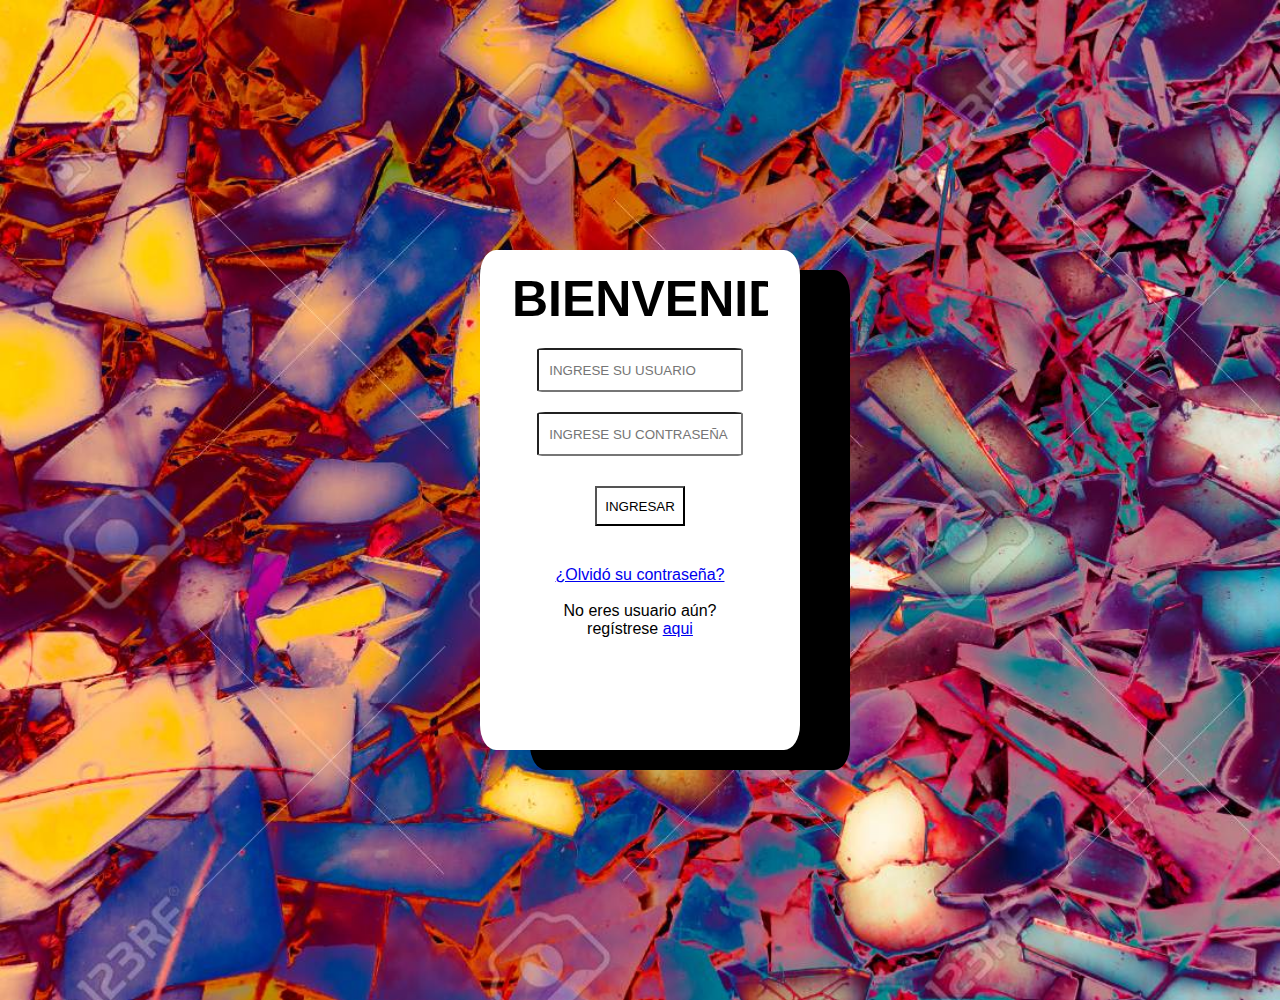
<file: html/LOGIN NOVITEÑO - copia/index.html>
<!DOCTYPE html>
<html lang="es">
<head>
    <meta charset="UTF-8">
    <meta name="viewport" content="width=device-width, initial-scale=1.0">
    <title>LOGIN</title>
    <link rel="stylesheet" href="./estilos/estilos.css">
</head>
<body>

    <section class="cont_log">
        <div class="msj_bn">
            <h1>BIENVENIDO</h1>
        </div>

        <div class="formulario">

            <input type="text" name="usuario" placeholder="INGRESE SU USUARIO">
            <input type="password" name="contraseña" placeholder="INGRESE SU CONTRASEÑA">

          <a href="index2.html"><button type="submit" title="Ingresar" name="Ingresar">INGRESAR</button></a>

            <div class="low_form">
                <a href="#">¿Olvidó su contraseña?</a>
                <br>
                <br>
                <p>No eres usuario aún? regístrese <a href="#">aqui</a></p>

            </div>
    
        </div>

    </section>



    


    
</body>
</html>
</file>
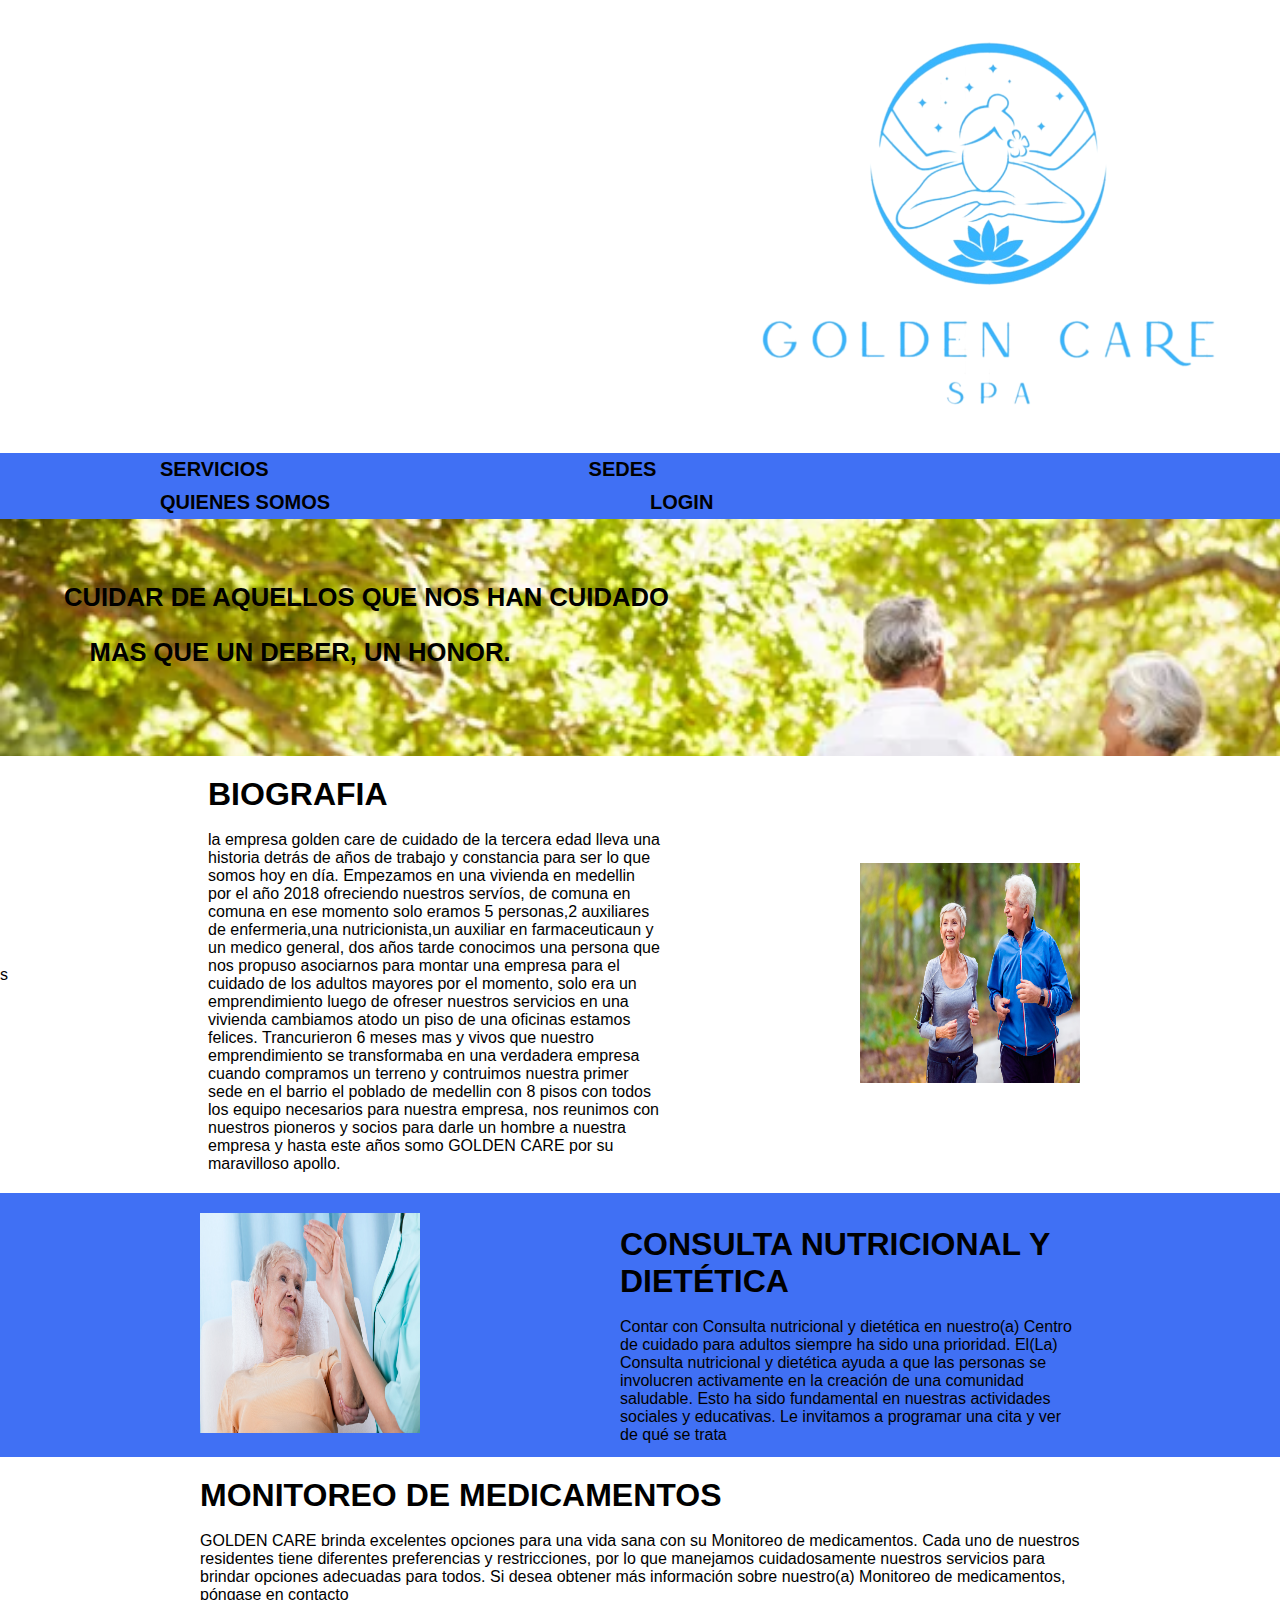
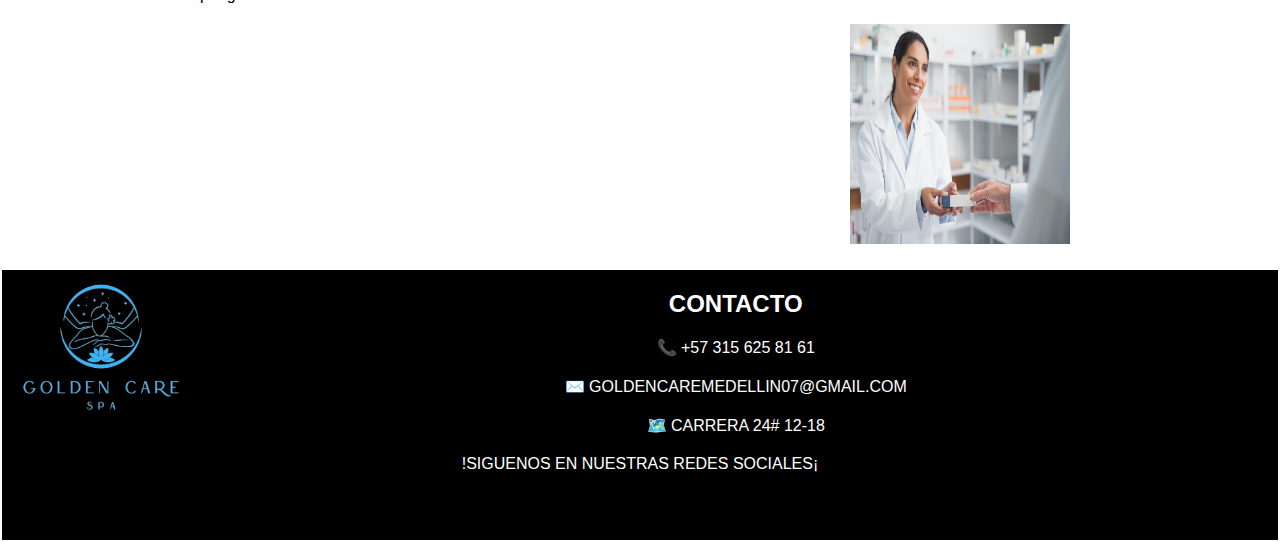
<file: html/golden care.html>
<!DOCTYPE html>
<html lang="es">

<head>
    <meta charset="UTF-8">
    <meta name="viewport" content="width=device-width, initial-scale=1.0">
    <title>GOLDEN CARE</title>
    <link rel="stylesheet" href="../estilos/estilo.css">

</head>

<body>
    <div id="contenedor">
        <div class="logo">
            <img src="../img/Golden logo.png" alt="imagen del logo" width="">
        </div>
        <div class="menu">
            <ul>
                <li><a href="./Tienda/index.html"><strong> SERVICIOS </strong></a></li>
                <li><a href="./ubicacion.html"> <strong> SEDES </strong> </a></li>
                <li><a href="quienes somos.html"> <strong> QUIENES SOMOS </strong> </a></li>
                <li><a href="./LOGIN NOVITEÑO - copia/index.html"> <strong> LOGIN </strong> </a></li>
            </ul>
        </div>
        <div class="banner">
            <h1> <strong> CUIDAR DE AQUELLOS QUE NOS HAN CUIDADO </strong></h1>
            <h2><strong> MAS QUE UN DEBER, UN HONOR. </strong></h2>
        </div>
    </div>


    <section class="vivienda-asistida">s

        <div class="parrafo">

            <h1>BIOGRAFIA</h1>
            <br <p>la empresa golden care de cuidado de la tercera edad lleva una historia detrás de años de trabajo y
            constancia para ser lo que somos hoy en día. Empezamos en una vivienda en medellin por el año 2018
            ofreciendo nuestros servíos, de comuna en comuna en ese momento solo eramos 5 personas,2 auxiliares de
            enfermeria,una nutricionista,un auxiliar en farmaceuticaun y un medico general, dos años tarde conocimos una
            persona que nos propuso asociarnos para montar una empresa para el cuidado de los adultos mayores por el
            momento, solo era un emprendimiento luego de ofreser nuestros servicios en una vivienda cambiamos atodo un
            piso de una oficinas estamos felices. Trancurieron 6 meses mas y vivos que nuestro emprendimiento se
            transformaba en una verdadera empresa cuando compramos un terreno y contruimos nuestra primer sede en el
            barrio el poblado de medellin con 8 pisos con todos los equipo necesarios para nuestra empresa, nos reunimos
            con nuestros pioneros y socios para darle un hombre a nuestra empresa y hasta este años somo GOLDEN CARE por
            su maravilloso apollo.</p>
            </p>
        </div>

        <div class="imagen">
            <img src="../img/01.png" alt="anciano" width="220px" height="220px">
        </div>
    </section>


    <section class="vivienda-asistida-2">

        <div class="imagen-2">
            <img src="../02.png" alt="anciano" width="220px" height="220px">
        </div>

        <div class="parrafo-2">

            <h1>CONSULTA NUTRICIONAL Y DIETÉTICA</h1>
            <br>
            <p>
                Contar con Consulta nutricional y dietética en nuestro(a) Centro de cuidado para adultos siempre ha sido
                una prioridad. El(La) Consulta nutricional y dietética ayuda a que las personas se involucren
                activamente en la creación de una comunidad saludable. Esto ha sido fundamental en nuestras actividades
                sociales y educativas. Le invitamos a programar una cita y ver de qué se trata</p>


        </div>
    </section>


    <section class="vivienda-asistida-3">

        <div class="parrafo-3">
            <H1>MONITOREO DE MEDICAMENTOS</H1>
            <br>
            <p>
                GOLDEN CARE brinda excelentes opciones para una vida sana con su Monitoreo de medicamentos. Cada uno de
                nuestros residentes tiene diferentes preferencias y restricciones, por lo que manejamos cuidadosamente
                nuestros servicios para brindar opciones adecuadas para todos. Si desea obtener más información sobre
                nuestro(a) Monitoreo de medicamentos, póngase en contacto</p>
        </div>

        <div class="imagen-3">
            <img src="../img/03.png" alt="drogas" width="220px" height="220px">
        </div>
    </section>


    <footer>

        <div class="caja1">

            <img src="../img/Golden logo.png" alt="logo" width="15%">

            <div class="contacto2">
                <div class="contacto">
                    <H2>CONTACTO</H2>
                    <P>📞 +57 315 625 81 61</P>
                    <P>✉️ GOLDENCAREMEDELLIN07@GMAIL.COM</P>
                    <P>🗺️ CARRERA 24# 12-18</P>

                </div>
            </div>
        </div>

        <div class="icons">

            <div class="siguenos">
                <p>!SIGUENOS EN NUESTRAS REDES SOCIALES¡</p>
            </div>
        </div>

    </footer>




</body>

</html>
</file>
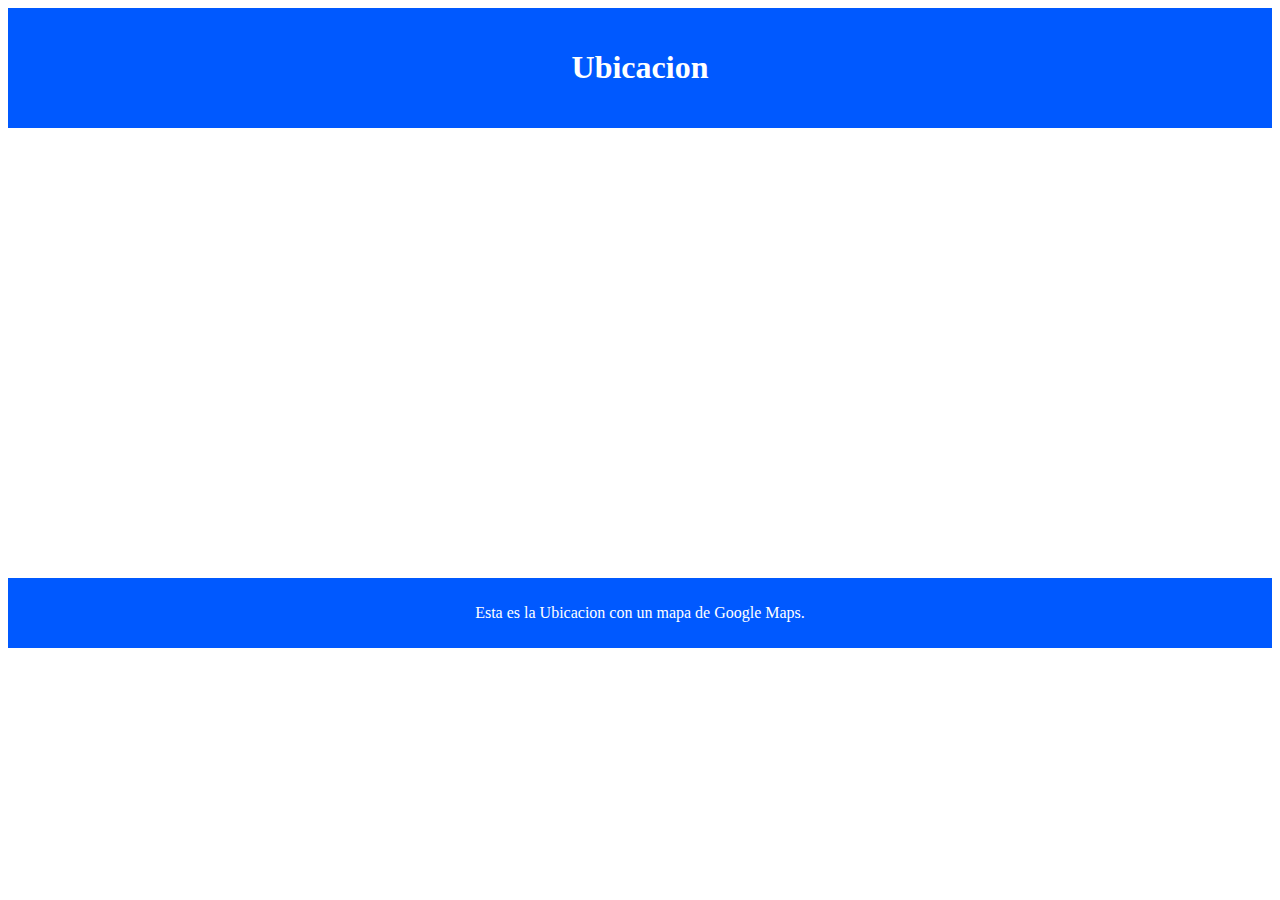
<file: html/ubicacion.html>
<!DOCTYPE html>
<html lang="es">
<head>
    <meta charset="UTF-8">
    <meta name="viewport" content="width=device-width, initial-scale=1.0">
    <title>Mi Página con Mapa de Google Maps</title>
    <style>
        /* Estilos para el encabezado */
        header {
            background-color: #0059ff;
            color: #fff;
            text-align: center;
            padding: 20px;
        }

        /* Estilos para el contenedor del mapa */
        #map-container {
            height: 450px;
            display: flex;
            justify-content: center;
            align-items: center;
        }

        /* Estilos para el mapa de Google Maps */
        #map {
            width: 600px;
            height: 450px;
        }

        /* Estilos para el pie de página */
        footer {
            background-color: #0059ff;
            color: #fff;
            text-align: center;
            padding: 10px;
        }
    </style>
</head>
<body>
    <!-- Encabezado de la página -->
    <header>
        <h1>Ubicacion </h1>
    </header>

    <!-- Contenedor del mapa centrado -->
    <div id="map-container">
        <!-- Mapa de Google Maps -->
        <iframe id="map" src="https://www.google.com/maps/embed?pb=!4v1696454111985!6m8!1m7!1soKSPn8_sc-N1sXM986__Qw!2m2!1d6.174143438781094!2d-75.59007364054057!3f190.73465782016248!4f5.1300153391129015!5f2.12664944194855" width="600" height="450" style="border:0;" allowfullscreen="" loading="lazy" referrerpolicy="no-referrer-when-downgrade"></iframe>
    </div>

    <!-- Pie de página -->
    <footer>
        <p>Esta es la Ubicacion con un mapa de Google Maps.</p>
</file>
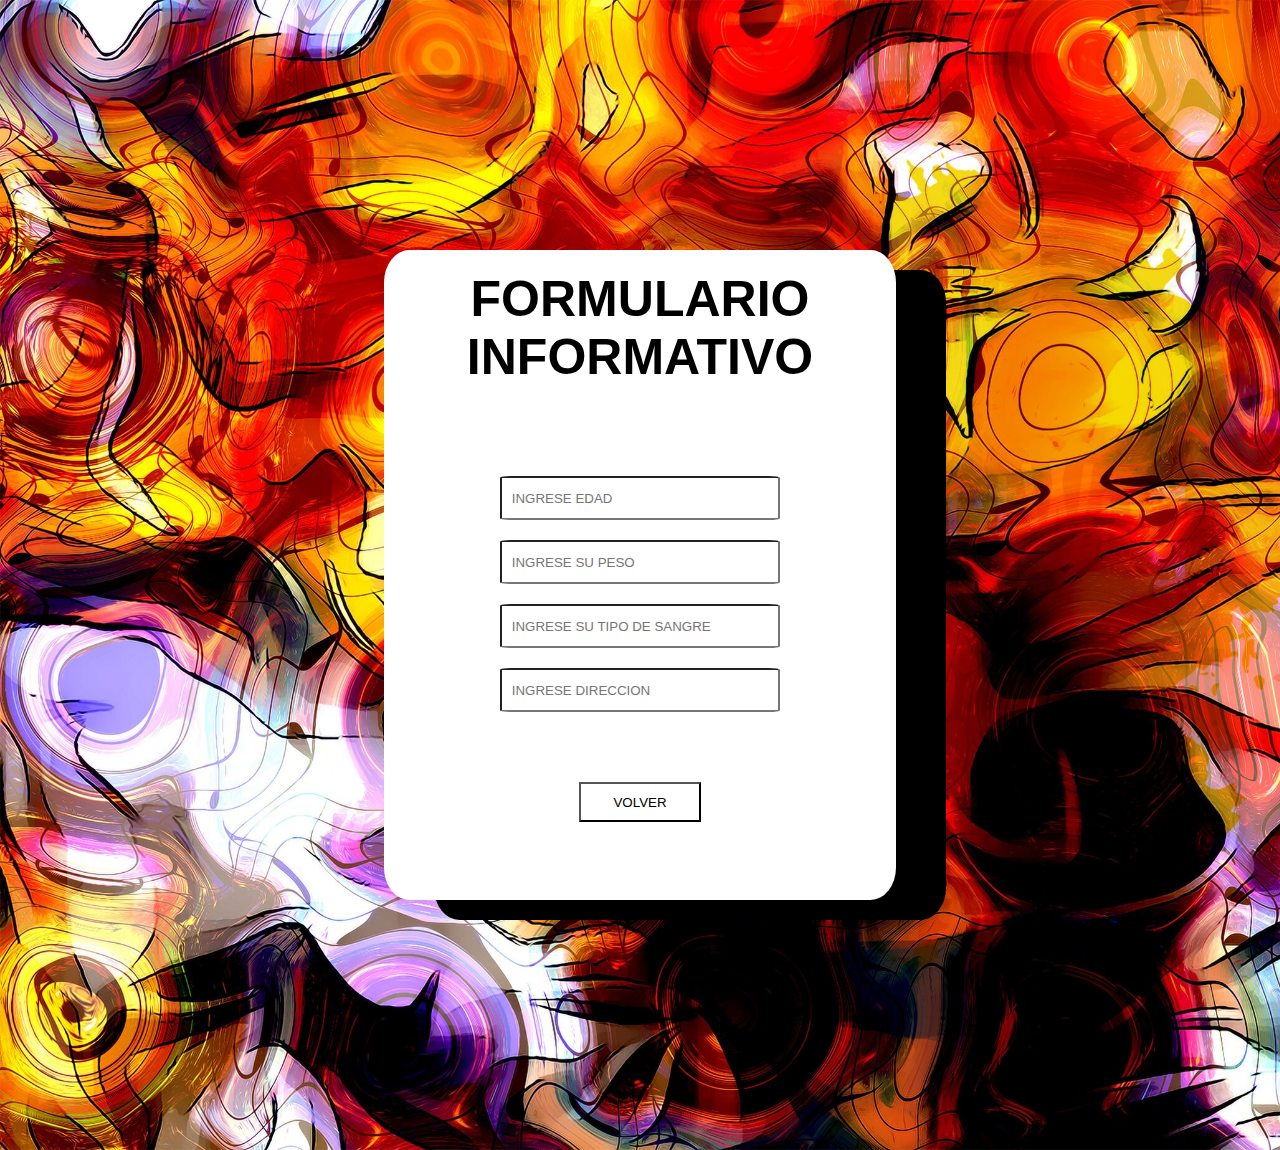
<file: html/LOGIN NOVITEÑO - copia/index2.html>
<!DOCTYPE html>
<html lang="es">
<head>
    <meta charset="UTF-8">
    <meta name="viewport" content="width=device-width, initial-scale=1.0">
    <title>FORMULARIO</title>
    <link rel="stylesheet" href="./estilos/styles2.css">
</head>
<body>

    <section class="cont_log">
    
        <h1 class="form">FORMULARIO INFORMATIVO</h1>

        <div class="formulario">

            <input type="number" name="EDAD" placeholder="INGRESE EDAD">
            <input type="number" name="USUARIO" placeholder="INGRESE SU PESO">
            <input type="text" name="SANGRE" placeholder="INGRESE SU TIPO DE SANGRE">
            <input type="text" name="DIRECCION" placeholder="INGRESE DIRECCION">
           



            <a href="index.html"><button class="volver" type="submit" title="Ingresar" name="VOLVER">VOLVER</button></a>
            
        </div>
    </section>



    


    
</body>
</html>
</file>
<file: html/LOGIN NOVITEÑO - copia/estilos/estilos.css>
* {
    margin: 0;
    padding: 0;
    font-family: 'Segoe UI', Tahoma, Geneva, Verdana, sans-serif;

}


body {

    background-image: url(../img/none1.png);

    background-size: cover;
}


.cont_log {
    width: 25%;
    height: 500px;
    margin: 250px auto;
    background-color: white;
    border-radius: 5%;
    box-shadow: 50px 20px;
    overflow: hidden;

}

.msj_bn {

    width: 80%;
    overflow: hidden;
    margin: 20px auto;
    text-align: center;



}

h1 {
    font-size: 50px;

}

.formulario {

    margin: 10px auto;

    width: 70%;
    height: 250px;
    text-align: center;


}

input {
    width: 90%;
    height: 40px;
    margin-bottom: 20px;
    border-radius: 4%;
    outline: none;
    text-indent: 10px;
}

input:focus {
    box-shadow: 5px 4px;
}

Button {
    margin-top: 10px;
    width: 40%;
    height: 40px;
    background-color: white;

}

Button:hover {
    background-color: black;
    color: white;
    cursor: pointer;
}


.low_form {
    margin-top: 40px;


}
</file>
<file: estilos/estilo.css>
* {
    padding: 0%;
    margin: 0%;
    font-family: Arial, Helvetica, sans-serif;
    text-decoration: none;
}




#contenedor {
    background-color: #4070f4;
    width: 100%;
    height: 100%;
    overflow: hidden;
}



.logo {
    height: auto;
    width: auto;
    background-color: white;
}

.logo img{
    margin-left: 700px;
}

.menu {
    width: auto;
    height: auto;
    background-color: #fff;
}

.menu ul li {
    list-style: none;
    float: left;
    padding: 0px 110px;
    margin: 5px 50px;
}

.menu ul li a {
    text-decoration: none;
    color: black;
    font-size: 20px;
    text-align: center;
}

.banner {
    background-image: url(../img/ancianos.jpg);
    background-repeat: no-repeat;
    background-size: cover;
    background-position: top;
    padding: 5%;
    overflow: hidden;
    float: left;
    width: 100%;
    margin: auto;
    color: black;
}

.banner h1 {
    margin: 0px;
    font-size: 2vw;
}

.banner h2 {
    padding: 2%;
    font-size: 2vw;
}

.vivienda-asistida {
    background-color: #fff;
    display: flex;
    justify-content: space-around;
    align-items: center;
    color: black;
}


.parrafo {
    margin-right: 200px;
    margin-left: 200px;
    margin-top: 20px;
    margin-bottom: 20px;
}

.imagen {
    margin-right: 200px;
    border-radius: 50%;
    margin-top: 20px;
    margin-bottom: 20px;
}


.vivienda-asistida-2 {
    background-color: #4070f4;
    display: flex;
    justify-content: space-between;
    align-items: center;
}

.parrafo-2 {
    margin-right: 200px;
    margin-left: 200px;
    margin-top: 20px;
}

.imagen-2 {
    margin-left: 200px;
    margin-top: 20px;
    margin-bottom: 20px;
}


.vivienda-asistida-3 {
    background-color: #fff;
    justify-content: space-between;
    align-items: center;
    color: black;
}

.parrafo-3 {
    margin-right: 200px;
    margin-left: 200px;
    margin-top: 20px;
}

.imagen-3 {
    margin-left: 850px;
    margin-top: 20px;
    margin-bottom: 20px;
}


footer {
    background-color: black;
    border: solid 2px white;
    color: white;
    text-align: center;
    height: 30VH;
}


.caja1 img {
    float: left;
}

.nombres {
    display: flex;
    justify-content: flex-end;

}


.caja1 h2 {
    margin: 0px 7px;
}

.contacto {
    display: inline-block;
    text-align: center;
    margin-top: 20px;

}

.contacto2 {
    display: flex;
    justify-content: space-around;

}

.contacto p {
    margin: 20px 0;

}
</file>
<file: html/LOGIN NOVITEÑO - copia/estilos/styles2.css>
* {
    margin: 0;
    padding: 0;
    font-family: 'Segoe UI', Tahoma, Geneva, Verdana, sans-serif;

}


body {

    background-image: url(../img/none2.png);

    background-size: cover;
}


.cont_log {
    width: 40%;
    height: 650px;
    margin: 250px auto;
    background-color: white;
    border-radius: 5%;
    box-shadow: 50px 20px;
    overflow: hidden;

}

.form {

    width: 80%;
    overflow: hidden;
    margin: 20px auto;
    text-align: center;



}

h1 {
    font-size: 50px;

}




.formulario {

    margin: 90px auto;
    width: 60%;
    height: 250px;
    text-align: center;


}

input {
    width: 90%;
    height: 40px;
    margin-bottom: 20px;
    border-radius: 4%;
    outline: none;
    text-indent: 10px;
}

input:focus {
    box-shadow: 5px 4px;
}

Button {
    margin-top: 10px;
    width: 40%;
    height: 40px;
    background-color: white;

}

Button:hover {
    background-color: black;
    color: white;
    cursor: pointer;
}


.low_form {
    margin-top: 40px;


}




.volver {
    margin-top: 50px;
}
</file>
